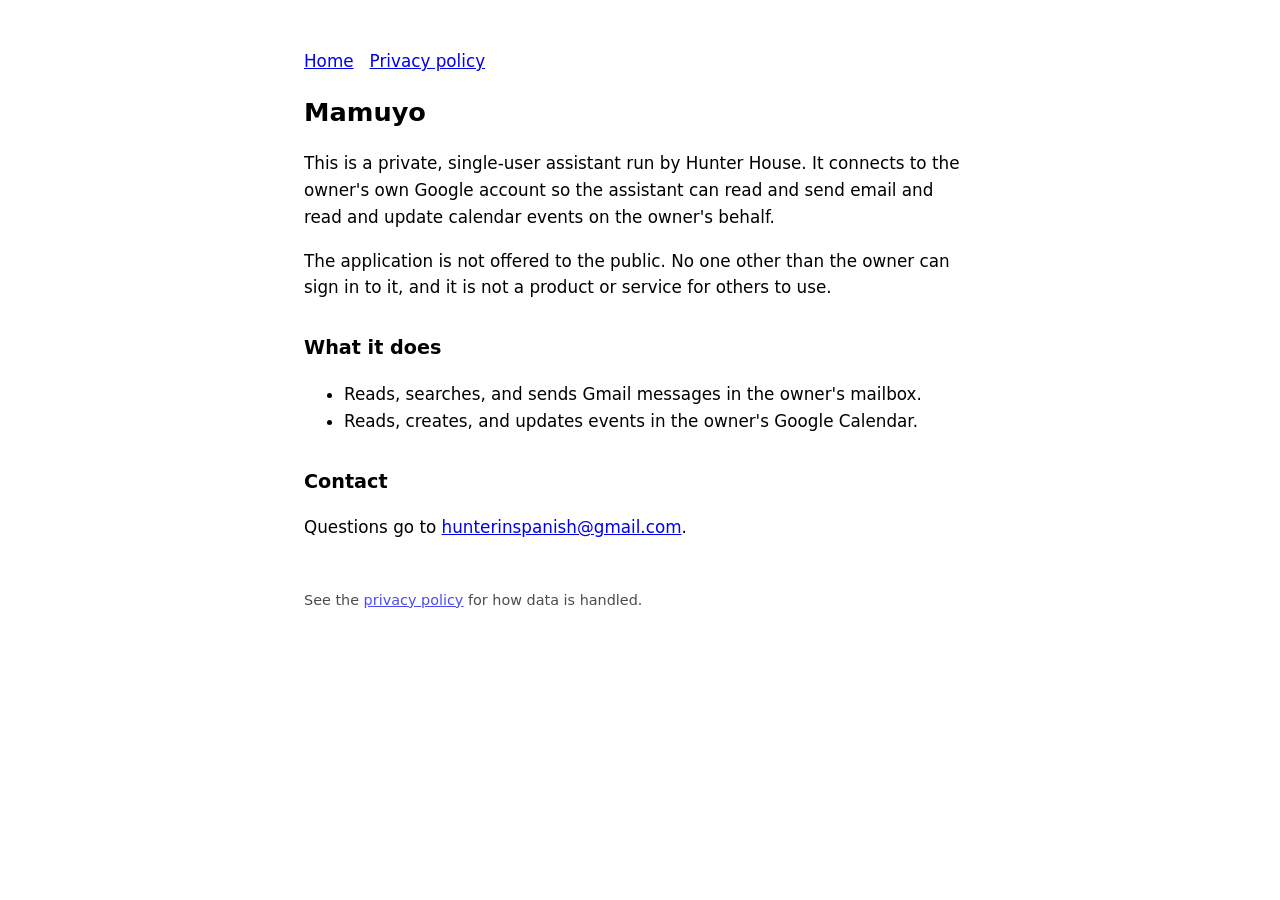
<file: index.html>
<!doctype html>
<html lang="en">
<head>
<meta charset="utf-8">
<meta name="viewport" content="width=device-width, initial-scale=1">
<title>Mamuyo</title>
<link rel="stylesheet" href="style.css">
</head>
<body>
<nav><a href="/">Home</a><a href="/privacy.html">Privacy policy</a></nav>
<h1>Mamuyo</h1>
<p>This is a private, single-user assistant run by Hunter House. It connects to the owner's own Google account so the assistant can read and send email and read and update calendar events on the owner's behalf.</p>
<p>The application is not offered to the public. No one other than the owner can sign in to it, and it is not a product or service for others to use.</p>
<h2>What it does</h2>
<ul>
<li>Reads, searches, and sends Gmail messages in the owner's mailbox.</li>
<li>Reads, creates, and updates events in the owner's Google Calendar.</li>
</ul>
<h2>Contact</h2>
<p>Questions go to <a href="mailto:hunterinspanish@gmail.com">hunterinspanish@gmail.com</a>.</p>
<footer>See the <a href="/privacy.html">privacy policy</a> for how data is handled.</footer>
</body>
</html>
</file>
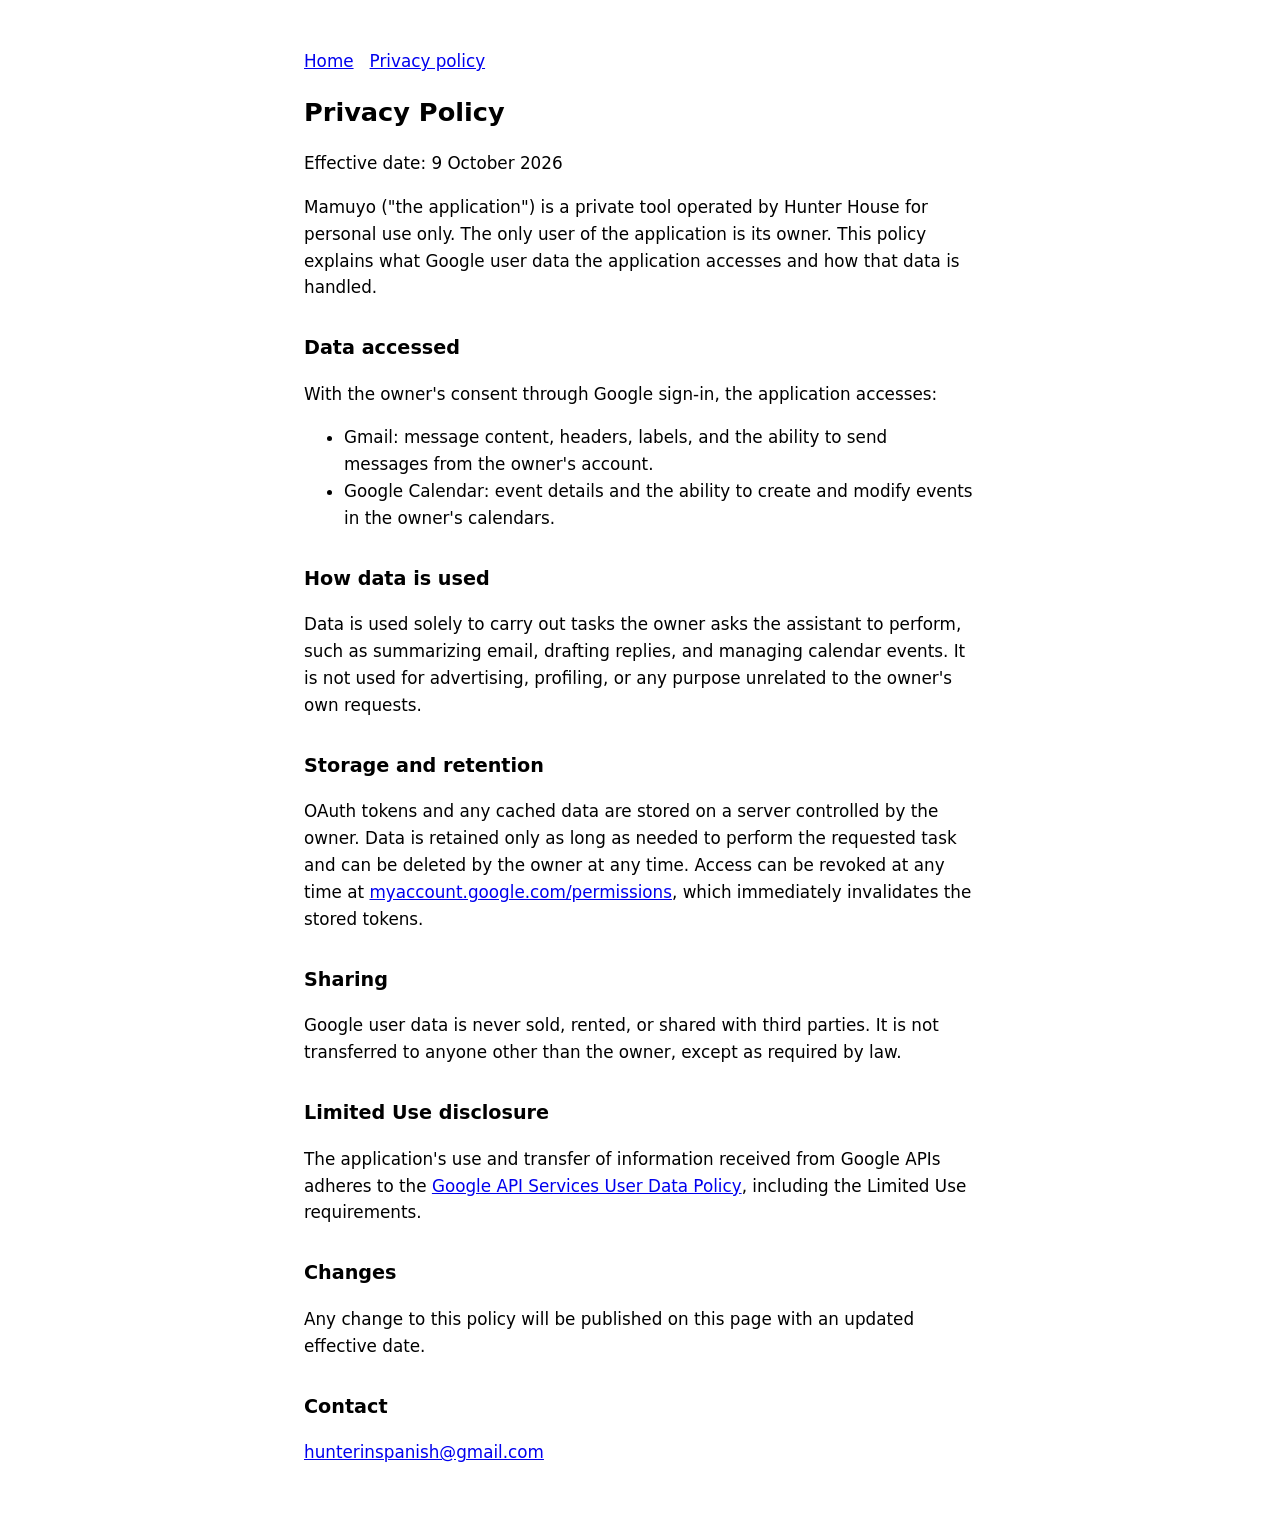
<file: privacy.html>
<!doctype html>
<html lang="en">
<head>
<meta charset="utf-8">
<meta name="viewport" content="width=device-width, initial-scale=1">
<title>Privacy Policy – Mamuyo</title>
<link rel="stylesheet" href="style.css">
</head>
<body>
<nav><a href="/">Home</a><a href="/privacy.html">Privacy policy</a></nav>
<h1>Privacy Policy</h1>
<p>Effective date: 9 October 2026</p>
<p>Mamuyo ("the application") is a private tool operated by Hunter House for personal use only. The only user of the application is its owner. This policy explains what Google user data the application accesses and how that data is handled.</p>

<h2>Data accessed</h2>
<p>With the owner's consent through Google sign-in, the application accesses:</p>
<ul>
<li>Gmail: message content, headers, labels, and the ability to send messages from the owner's account.</li>
<li>Google Calendar: event details and the ability to create and modify events in the owner's calendars.</li>
</ul>

<h2>How data is used</h2>
<p>Data is used solely to carry out tasks the owner asks the assistant to perform, such as summarizing email, drafting replies, and managing calendar events. It is not used for advertising, profiling, or any purpose unrelated to the owner's own requests.</p>

<h2>Storage and retention</h2>
<p>OAuth tokens and any cached data are stored on a server controlled by the owner. Data is retained only as long as needed to perform the requested task and can be deleted by the owner at any time. Access can be revoked at any time at <a href="https://myaccount.google.com/permissions">myaccount.google.com/permissions</a>, which immediately invalidates the stored tokens.</p>

<h2>Sharing</h2>
<p>Google user data is never sold, rented, or shared with third parties. It is not transferred to anyone other than the owner, except as required by law.</p>

<h2>Limited Use disclosure</h2>
<p>The application's use and transfer of information received from Google APIs adheres to the <a href="https://developers.google.com/terms/api-services-user-data-policy#additional_requirements_for_specific_api_scopes">Google API Services User Data Policy</a>, including the Limited Use requirements.</p>

<h2>Changes</h2>
<p>Any change to this policy will be published on this page with an updated effective date.</p>

<h2>Contact</h2>
<p><a href="mailto:hunterinspanish@gmail.com">hunterinspanish@gmail.com</a></p>
</body>
</html>
</file>
<file: style.css>
:root { color-scheme: light dark; }
body { max-width: 42rem; margin: 3rem auto; padding: 0 1rem; font: 1.05rem/1.6 system-ui, sans-serif; }
h1 { font-size: 1.6rem; }
h2 { font-size: 1.2rem; margin-top: 2rem; }
nav a { margin-right: 1rem; }
footer { margin-top: 3rem; font-size: 0.9rem; opacity: 0.7; }
</file>
